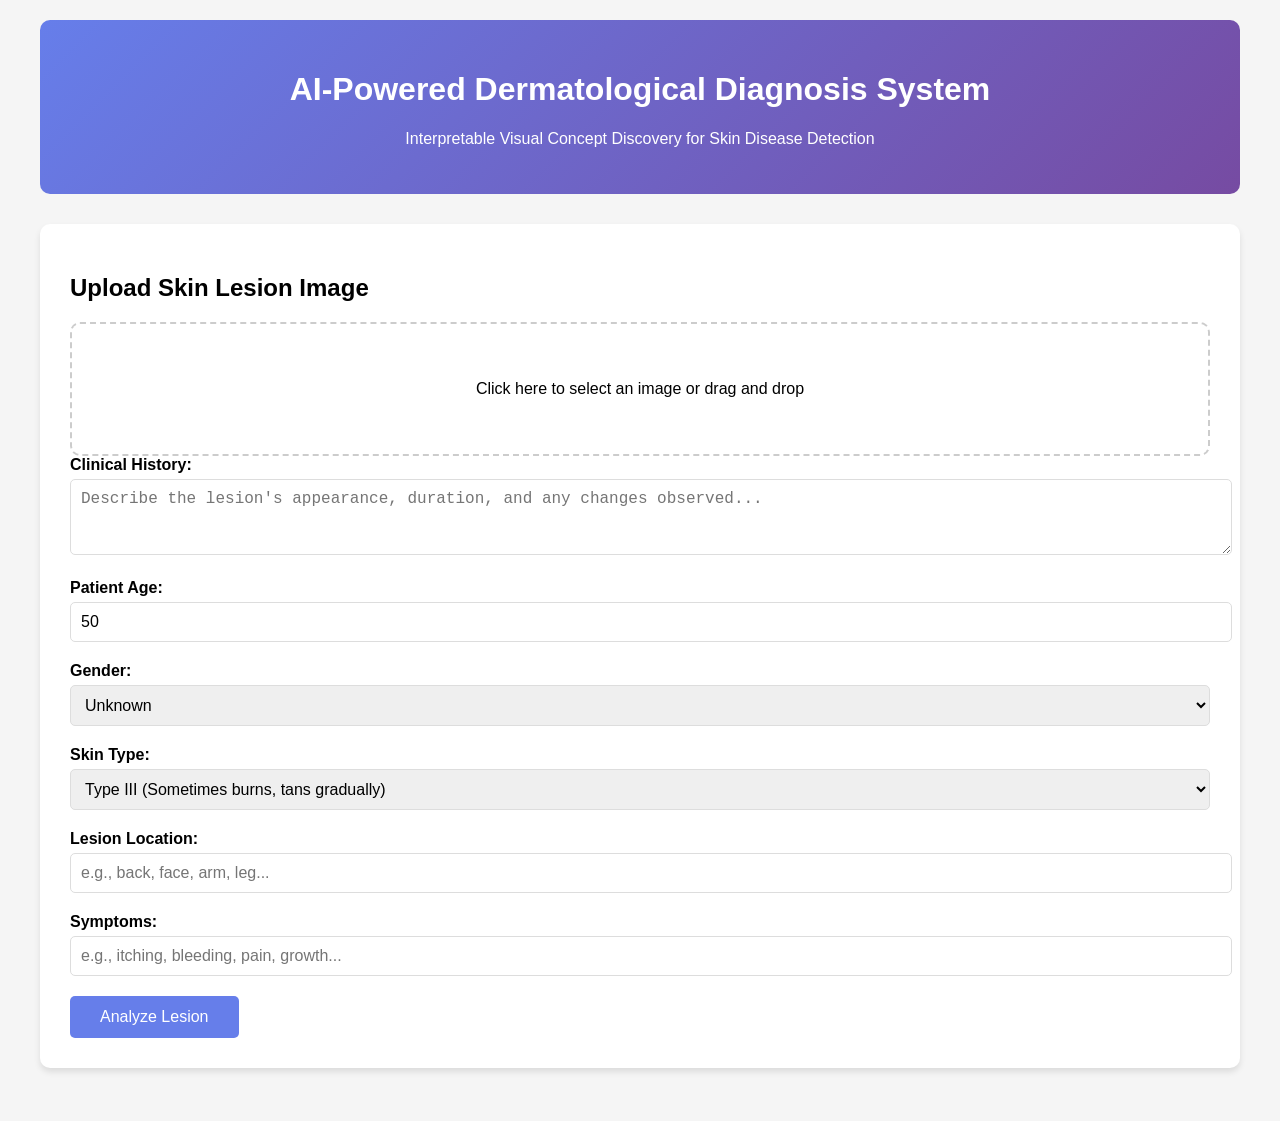
<file: templates/index.html>
<!DOCTYPE html>
<html lang="en">
<head>
    <meta charset="UTF-8">
    <meta name="viewport" content="width=device-width, initial-scale=1.0">
    <title>AI Dermatological Diagnosis System</title>
    <style>
        body {
            font-family: Arial, sans-serif;
            max-width: 1200px;
            margin: 0 auto;
            padding: 20px;
            background-color: #f5f5f5;
        }
        .header {
            background: linear-gradient(135deg, #667eea 0%, #764ba2 100%);
            color: white;
            padding: 30px;
            border-radius: 10px;
            text-align: center;
            margin-bottom: 30px;
        }
        .container {
            background: white;
            padding: 30px;
            border-radius: 10px;
            box-shadow: 0 4px 6px rgba(0,0,0,0.1);
            margin-bottom: 30px;
        }
        .upload-area {
            border: 2px dashed #ccc;
            border-radius: 10px;
            padding: 40px;
            text-align: center;
            cursor: pointer;
            transition: border-color 0.3s;
        }
        .upload-area:hover {
            border-color: #667eea;
        }
        .form-group {
            margin-bottom: 20px;
        }
        .form-group label {
            display: block;
            margin-bottom: 5px;
            font-weight: bold;
        }
        .form-group input, .form-group select, .form-group textarea {
            width: 100%;
            padding: 10px;
            border: 1px solid #ddd;
            border-radius: 5px;
            font-size: 16px;
        }
        .btn {
            background: #667eea;
            color: white;
            padding: 12px 30px;
            border: none;
            border-radius: 5px;
            cursor: pointer;
            font-size: 16px;
            transition: background-color 0.3s;
        }
        .btn:hover {
            background: #5a6fd8;
        }
        .results {
            display: none;
            margin-top: 30px;
        }
        .prediction-item {
            display: flex;
            justify-content: space-between;
            align-items: center;
            padding: 10px;
            margin: 5px 0;
            background: #f8f9fa;
            border-radius: 5px;
        }
        .prediction-bar {
            height: 20px;
            background: #667eea;
            border-radius: 10px;
            transition: width 0.5s;
        }
        .explanation {
            background: #e8f4fd;
            padding: 20px;
            border-radius: 5px;
            margin-top: 20px;
            white-space: pre-line;
        }
        .loading {
            display: none;
            text-align: center;
            padding: 20px;
        }
        .spinner {
            border: 4px solid #f3f3f3;
            border-top: 4px solid #667eea;
            border-radius: 50%;
            width: 40px;
            height: 40px;
            animation: spin 1s linear infinite;
            margin: 0 auto;
        }
        @keyframes spin {
            0% { transform: rotate(0deg); }
            100% { transform: rotate(360deg); }
        }
        .image-preview {
            max-width: 300px;
            max-height: 300px;
            margin: 20px auto;
            display: block;
            border-radius: 5px;
        }
        .concepts {
            display: grid;
            grid-template-columns: 1fr 1fr;
            gap: 20px;
            margin-top: 20px;
        }
        .concept-item {
            display: flex;
            justify-content: space-between;
            padding: 8px;
            background: #f8f9fa;
            border-radius: 3px;
        }
    </style>
</head>
<body>
    <div class="header">
        <h1>AI-Powered Dermatological Diagnosis System</h1>
        <p>Interpretable Visual Concept Discovery for Skin Disease Detection</p>
    </div>

    <div class="container">
        <h2>Upload Skin Lesion Image</h2>
        <form id="uploadForm" enctype="multipart/form-data">
            <div class="upload-area" onclick="document.getElementById('file').click()">
                <p>Click here to select an image or drag and drop</p>
                <input type="file" id="file" name="file" accept="image/*" style="display: none;" onchange="previewImage(this)">
            </div>
            <img id="imagePreview" class="image-preview" style="display: none;">

            <div class="form-group">
                <label for="clinical_history">Clinical History:</label>
                <textarea id="clinical_history" name="clinical_history" rows="3" 
                         placeholder="Describe the lesion's appearance, duration, and any changes observed..."></textarea>
            </div>

            <div class="form-group">
                <label for="patient_age">Patient Age:</label>
                <input type="number" id="patient_age" name="patient_age" value="50" min="0" max="120">
            </div>

            <div class="form-group">
                <label for="patient_gender">Gender:</label>
                <select id="patient_gender" name="patient_gender">
                    <option value="unknown">Unknown</option>
                    <option value="male">Male</option>
                    <option value="female">Female</option>
                    <option value="other">Other</option>
                </select>
            </div>

            <div class="form-group">
                <label for="skin_type">Skin Type:</label>
                <select id="skin_type" name="skin_type">
                    <option value="type_I">Type I (Always burns, never tans)</option>
                    <option value="type_II">Type II (Usually burns, tans minimally)</option>
                    <option value="type_III" selected>Type III (Sometimes burns, tans gradually)</option>
                    <option value="type_IV">Type IV (Burns minimally, always tans)</option>
                    <option value="type_V">Type V (Rarely burns, tans darkly)</option>
                    <option value="type_VI">Type VI (Never burns, deeply pigmented)</option>
                </select>
            </div>

            <div class="form-group">
                <label for="lesion_location">Lesion Location:</label>
                <input type="text" id="lesion_location" name="lesion_location" 
                       placeholder="e.g., back, face, arm, leg...">
            </div>

            <div class="form-group">
                <label for="symptoms">Symptoms:</label>
                <input type="text" id="symptoms" name="symptoms" 
                       placeholder="e.g., itching, bleeding, pain, growth...">
            </div>

            <button type="submit" class="btn">Analyze Lesion</button>
        </form>

        <div class="loading" id="loading">
            <div class="spinner"></div>
            <p>Analyzing image... This may take a few moments.</p>
        </div>

        <div class="results" id="results">
            <h2>Diagnostic Results</h2>
            <div id="predictions"></div>
            <div id="explanation" class="explanation"></div>
            
            <div class="concepts">
                <div>
                    <h3>Visual Concepts</h3>
                    <div id="visualConcepts"></div>
                </div>
                <div>
                    <h3>Clinical Risk Factors</h3>
                    <div id="clinicalConcepts"></div>
                </div>
            </div>
        </div>
    </div>

    <script>
        function previewImage(input) {
            if (input.files && input.files[0]) {
                const reader = new FileReader();
                reader.onload = function(e) {
                    const preview = document.getElementById('imagePreview');
                    preview.src = e.target.result;
                    preview.style.display = 'block';
                };
                reader.readAsDataURL(input.files[0]);
            }
        }

        document.getElementById('uploadForm').addEventListener('submit', async function(e) {
            e.preventDefault();
            
            const formData = new FormData(this);
            const loading = document.getElementById('loading');
            const results = document.getElementById('results');
            
            // Show loading, hide results
            loading.style.display = 'block';
            results.style.display = 'none';
            
            try {
                const response = await fetch('/analyze', {
                    method: 'POST',
                    body: formData
                });
                
                const data = await response.json();
                
                if (data.success) {
                    displayResults(data);
                } else {
                    alert('Analysis failed: ' + (data.error || 'Unknown error'));
                }
            } catch (error) {
                alert('Error: ' + error.message);
            } finally {
                loading.style.display = 'none';
            }
        });

        function displayResults(data) {
            const results = document.getElementById('results');
            const predictions = document.getElementById('predictions');
            const explanation = document.getElementById('explanation');
            const visualConcepts = document.getElementById('visualConcepts');
            const clinicalConcepts = document.getElementById('clinicalConcepts');
            
            // Display predictions
            predictions.innerHTML = '';
            const sortedPredictions = Object.entries(data.predictions)
                .sort(([,a], [,b]) => b - a);
            
            sortedPredictions.forEach(([disease, confidence]) => {
                const item = document.createElement('div');
                item.className = 'prediction-item';
                item.innerHTML = `
                    <span>${disease.replace(/_/g, ' ').replace(/\b\w/g, l => l.toUpperCase())}</span>
                    <div style="width: 200px; background: #e0e0e0; border-radius: 10px; overflow: hidden;">
                        <div class="prediction-bar" style="width: ${confidence * 100}%"></div>
                    </div>
                    <span>${(confidence * 100).toFixed(1)}%</span>
                `;
                predictions.appendChild(item);
            });
            
            // Display explanation
            explanation.textContent = data.explanation || 'No explanation available';
            
            // Display visual concepts
            visualConcepts.innerHTML = '';
            if (data.visual_concepts) {
                Object.entries(data.visual_concepts).forEach(([concept, score]) => {
                    const item = document.createElement('div');
                    item.className = 'concept-item';
                    item.innerHTML = `
                        <span>${concept.replace(/_/g, ' ')}</span>
                        <span>${(score * 100).toFixed(0)}%</span>
                    `;
                    visualConcepts.appendChild(item);
                });
            }
            
            // Display clinical concepts
            clinicalConcepts.innerHTML = '';
            if (data.clinical_concepts) {
                Object.entries(data.clinical_concepts).forEach(([concept, score]) => {
                    const item = document.createElement('div');
                    item.className = 'concept-item';
                    item.innerHTML = `
                        <span>${concept.replace(/_/g, ' ')}</span>
                        <span>${(score * 100).toFixed(0)}%</span>
                    `;
                    clinicalConcepts.appendChild(item);
                });
            }
            
            results.style.display = 'block';
        }
    </script>
</body>
</html>
</file>
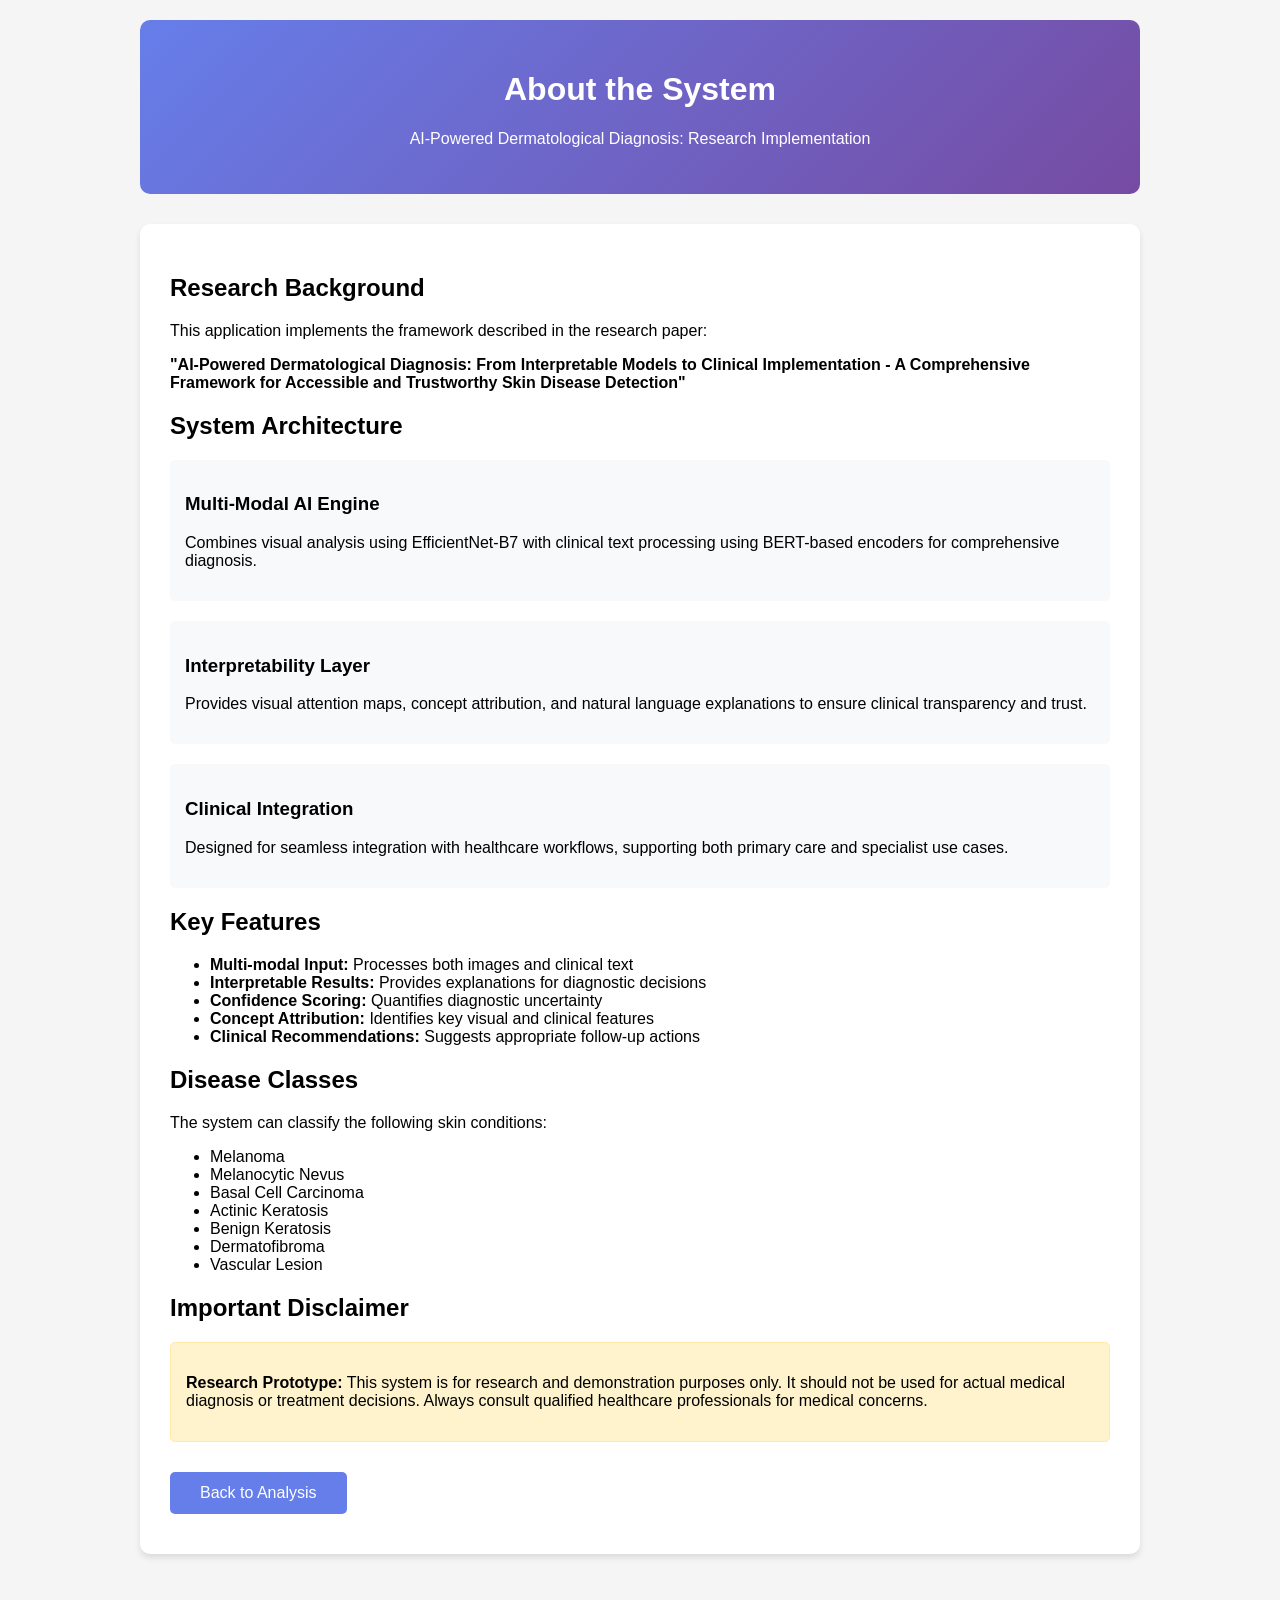
<file: templates/about.html>
<!DOCTYPE html>
<html lang="en">
<head>
    <meta charset="UTF-8">
    <meta name="viewport" content="width=device-width, initial-scale=1.0">
    <title>About - AI Dermatological Diagnosis System</title>
    <style>
        body {
            font-family: Arial, sans-serif;
            max-width: 1000px;
            margin: 0 auto;
            padding: 20px;
            background-color: #f5f5f5;
        }
        .header {
            background: linear-gradient(135deg, #667eea 0%, #764ba2 100%);
            color: white;
            padding: 30px;
            border-radius: 10px;
            text-align: center;
            margin-bottom: 30px;
        }
        .container {
            background: white;
            padding: 30px;
            border-radius: 10px;
            box-shadow: 0 4px 6px rgba(0,0,0,0.1);
            margin-bottom: 30px;
        }
        .feature {
            margin: 20px 0;
            padding: 15px;
            background: #f8f9fa;
            border-radius: 5px;
        }
        .btn {
            background: #667eea;
            color: white;
            padding: 12px 30px;
            border: none;
            border-radius: 5px;
            text-decoration: none;
            display: inline-block;
            margin: 10px 0;
        }
    </style>
</head>
<body>
    <div class="header">
        <h1>About the System</h1>
        <p>AI-Powered Dermatological Diagnosis: Research Implementation</p>
    </div>

    <div class="container">
        <h2>Research Background</h2>
        <p>This application implements the framework described in the research paper:</p>
        <p><strong>"AI-Powered Dermatological Diagnosis: From Interpretable Models to Clinical Implementation - A Comprehensive Framework for Accessible and Trustworthy Skin Disease Detection"</strong></p>
        
        <h2>System Architecture</h2>
        <div class="feature">
            <h3>Multi-Modal AI Engine</h3>
            <p>Combines visual analysis using EfficientNet-B7 with clinical text processing using BERT-based encoders for comprehensive diagnosis.</p>
        </div>
        
        <div class="feature">
            <h3>Interpretability Layer</h3>
            <p>Provides visual attention maps, concept attribution, and natural language explanations to ensure clinical transparency and trust.</p>
        </div>
        
        <div class="feature">
            <h3>Clinical Integration</h3>
            <p>Designed for seamless integration with healthcare workflows, supporting both primary care and specialist use cases.</p>
        </div>
        
        <h2>Key Features</h2>
        <ul>
            <li><strong>Multi-modal Input:</strong> Processes both images and clinical text</li>
            <li><strong>Interpretable Results:</strong> Provides explanations for diagnostic decisions</li>
            <li><strong>Confidence Scoring:</strong> Quantifies diagnostic uncertainty</li>
            <li><strong>Concept Attribution:</strong> Identifies key visual and clinical features</li>
            <li><strong>Clinical Recommendations:</strong> Suggests appropriate follow-up actions</li>
        </ul>
        
        <h2>Disease Classes</h2>
        <p>The system can classify the following skin conditions:</p>
        <ul>
            <li>Melanoma</li>
            <li>Melanocytic Nevus</li>
            <li>Basal Cell Carcinoma</li>
            <li>Actinic Keratosis</li>
            <li>Benign Keratosis</li>
            <li>Dermatofibroma</li>
            <li>Vascular Lesion</li>
        </ul>
        
        <h2>Important Disclaimer</h2>
        <div style="background: #fff3cd; border: 1px solid #ffeaa7; padding: 15px; border-radius: 5px; margin: 20px 0;">
            <p><strong>Research Prototype:</strong> This system is for research and demonstration purposes only. It should not be used for actual medical diagnosis or treatment decisions. Always consult qualified healthcare professionals for medical concerns.</p>
        </div>
        
        <a href="/" class="btn">Back to Analysis</a>
    </div>
</body>
</html>
</file>
